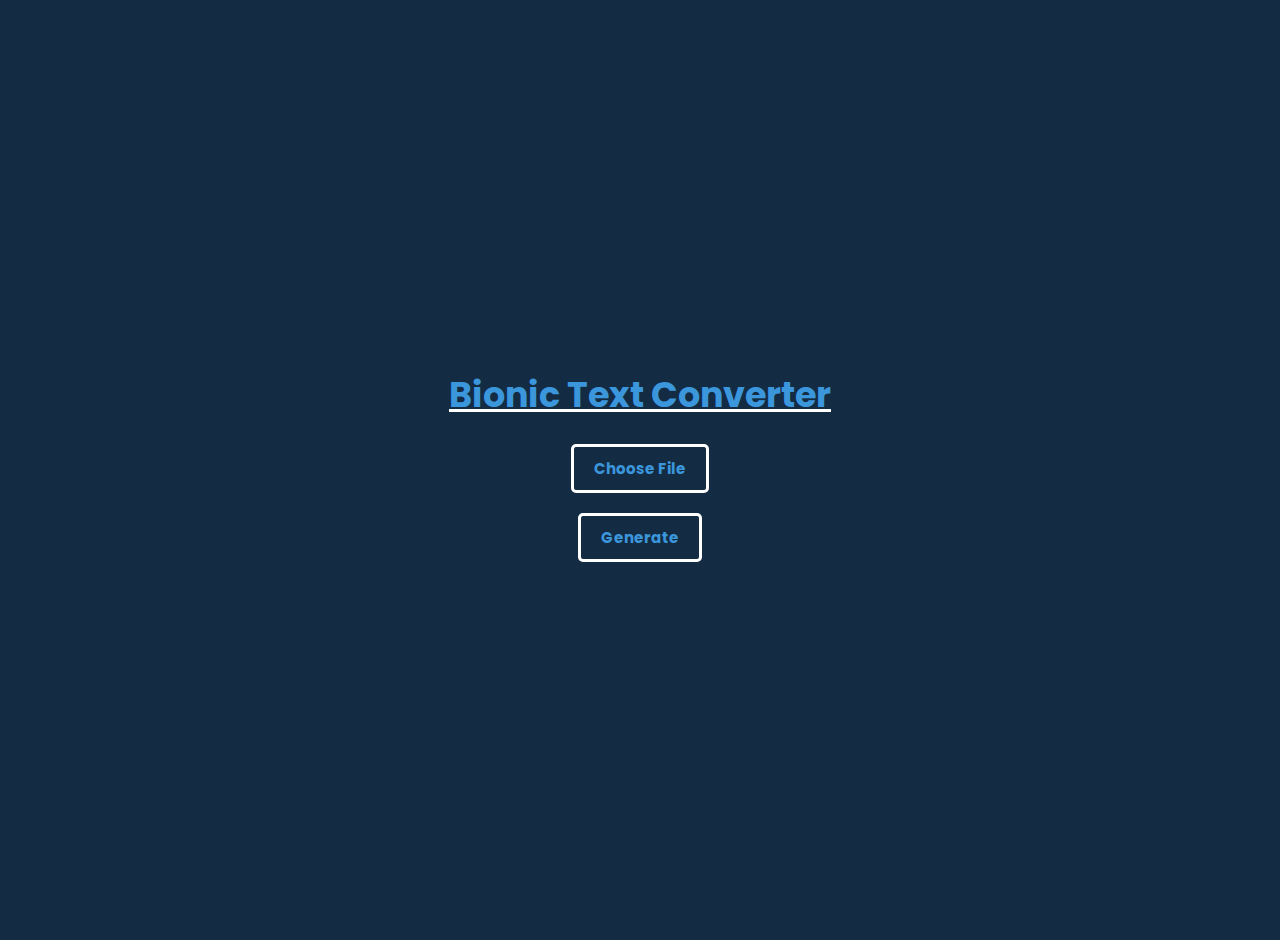
<file: final-hackathon/frontend/bionictext.html>
<!DOCTYPE html>
<html lang="en">
<head>
    <meta charset="UTF-8">
    <meta name="viewport" content="width=device-width, initial-scale=1.0">
    <title>Bionic Text Converter</title>
    <link rel="stylesheet" href="./styles.css">
    <link rel="preconnect" href="https://fonts.googleapis.com">
    <link rel="preconnect" href="https://fonts.gstatic.com" crossorigin>
    <link href="https://fonts.googleapis.com/css2?family=Poppins:wght@500&display=swap" rel="stylesheet">
    <style>
        body {
            font-family: 'Poppins', sans-serif;
            background-color: #142c43; 
            color: #3b96dc; 
            display: flex;
            flex-direction: column;
            align-items: center;
            justify-content: center;
            height: 100vh;
            margin: 0;
        }

        h1 {
            text-align: center;
            font-size: 35px;
            margin-top: 0;
        }

    
        .bionictext-button {
            background-color: #142c43;
            color: #3b96dc;
            border: solid white;
            padding: 10px 20px;
            cursor: pointer;
            font-size: 15px;
            font-weight: bold;
            border-radius: 5px;
            font-family: 'Poppins', sans-serif;
            margin-bottom: 10px;
        }

      
        .bionictext-button:hover {
            background-color: white;
            color: #142c43;
        }

       
        .file-input {
            display: none;
        }


        .file-label {
            background-color: #142c43;
            color: #3b96dc;
            border: solid white;
            padding: 10px 20px;
            cursor: pointer;
            font-size: 15px;
            font-weight: bold;
            border-radius: 5px;
            font-family: 'Poppins', sans-serif;
            margin-bottom: 10px;
        }


        #file-name {
            color: white;
            font-size: 16px;
            margin-bottom: 10px;
        }

        #generate-button {
            background-color: #142c43;
            color: #3b96dc;
            border: solid white;
            padding: 10px 20px;
            cursor: pointer;
            font-size: 15px;
            font-weight: bold;
            border-radius: 5px;
            font-family: 'Poppins', sans-serif;
            margin-bottom: 10px;
        }

    
        #generate-button:hover {
            background-color: white;
            color: #142c43;
        }

    
        #success-message {
            color: green;
            font-size: 18px;
            display: none;
        }

    
        #download-button {
            background-color: #142c43;
            color: #3b96dc;
            border: solid white;
            padding: 10px 20px;
            cursor: pointer;
            font-size: 15px;
            font-weight: bold;
            border-radius: 5px;
            font-family: 'Poppins', sans-serif;
            display: none;
        }

        #download-button:hover {
            background-color: white;
            color: #142c43;
        }
    </style>
</head>
<body>
    <h1>Bionic Text Converter</h1>
    <input type="file" id="file-input" class="file-input">
    <label for="file-input" class="file-label">Choose File</label>
    <div id="file-name"></div>
    <button id="generate-button">Generate</button>
    <div id="success-message">Text has been extracted into mesopotamia.html</div>
    <a href="#" id="download-button" download>Download Text</a>

    <script src="./bionictext.js"></script>
</body>
</html>
</file>
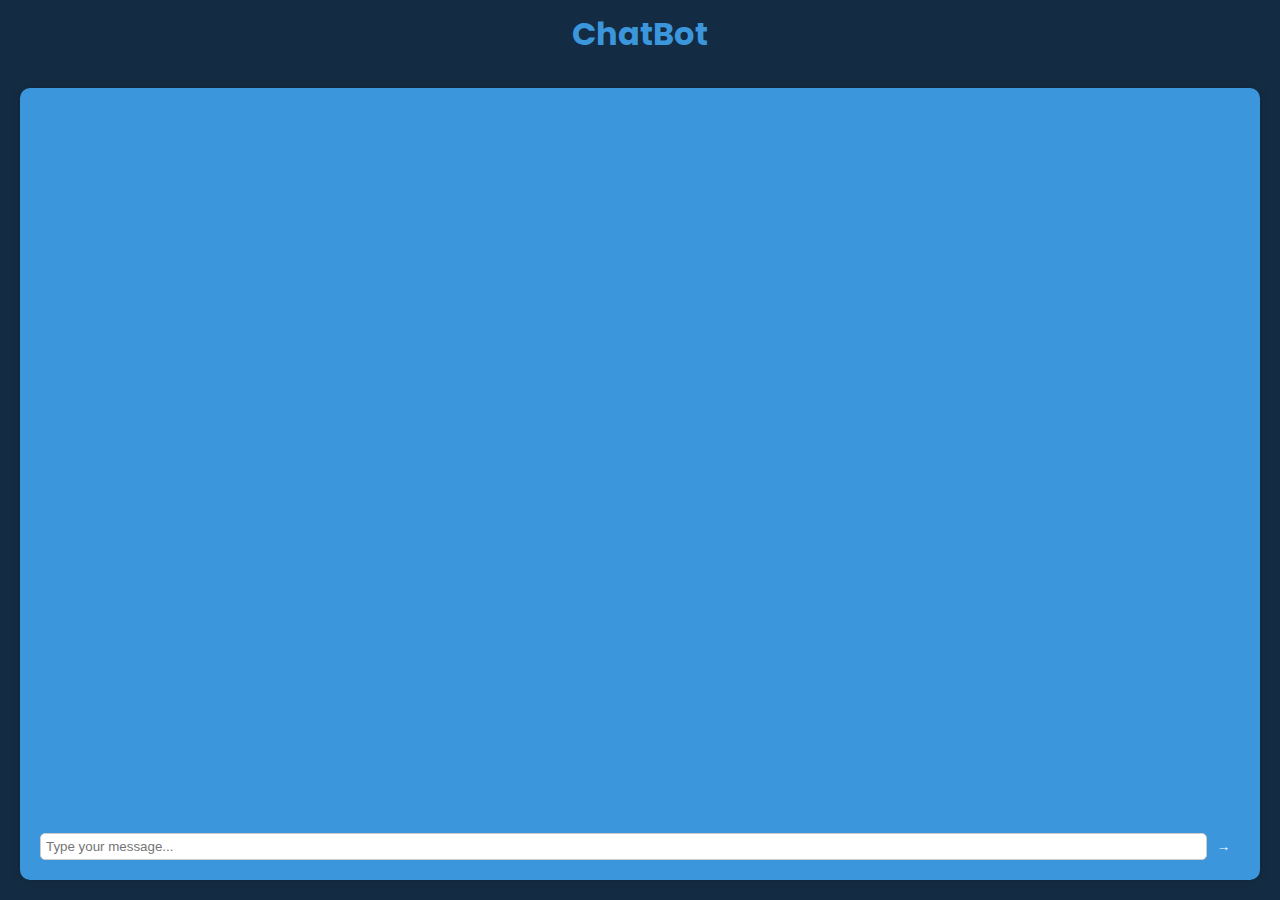
<file: final-hackathon/frontend/chat.html>
<!DOCTYPE html>
<html lang="en">
<head>
    <meta charset="UTF-8">
    <meta name="viewport" content="width=device-width, initial-scale=1.0">
    <title>ChatBot</title>
    <link rel="preconnect" href="https://fonts.googleapis.com">
    <link rel="preconnect" href="https://fonts.gstatic.com" crossorigin>
    <link href="https://fonts.googleapis.com/css2?family=Poppins:wght@500&display=swap" rel="stylesheet">
    <script src="./chatbot.js"></script> 
    <style>
        body {
            background-color: #142c43;
            font-family: 'Poppins', sans-serif;
            margin: 0;
            padding: 0;
            display: flex;
            flex-direction: column;
            height: 100vh;
        }

        h1 {
            text-align: center;
            background-color: #142c43;
            color: #3b96dc;
            margin: 0;
            padding: 10px;
        }

        #chatbot-container {
            flex: 1;
            overflow: hidden;
            display: flex;
            flex-direction: column;
            background-color: #3b96dc;
            border-radius: 10px;
            box-shadow: 0px 0px 10px rgba(0, 0, 0, 0.2);
            padding: 20px;
            margin: 20px;
        }

        #chatbox {
            flex-grow: 1;
            overflow-y: auto;
            padding: 10px;
        }

        #user-input {
            display: flex;
            align-items: center;
            padding-top: 10px;
        }

        #user-message {
            flex-grow: 1;
            padding: 5px;
            border: 1px solid #ccc;
            border-radius: 5px;
        }

        #menu-button {
            background-color: #3b96dc;
            color: white;
            border: none;
            padding: 5px 10px;
            border-radius: 5px;
            cursor: pointer;
        }

        .message {
            margin: 5px;
            padding: 10px;
            border-radius: 10px;
        }

        .user-message {
            background-color: #142c43;
            color: white;
            align-self: flex-end;
        }

        .bot-message {
            background-color: #e5e5e5;
            color: black;
            align-self: flex-start;
        }
    </style>
</head>
<body>
    <h1>ChatBot</h1>

    <div id="chatbot-container">
       
        <div id="chatbox">
            
        </div>

        
        <div id="user-input">
            <input type="text" id="user-message" placeholder="Type your message...">
            <button id="menu-button" class="send-button" onclick="sendMessage()">&#8594;</button> 
        </div>
    </div>

    

</body>
</html>
</file>
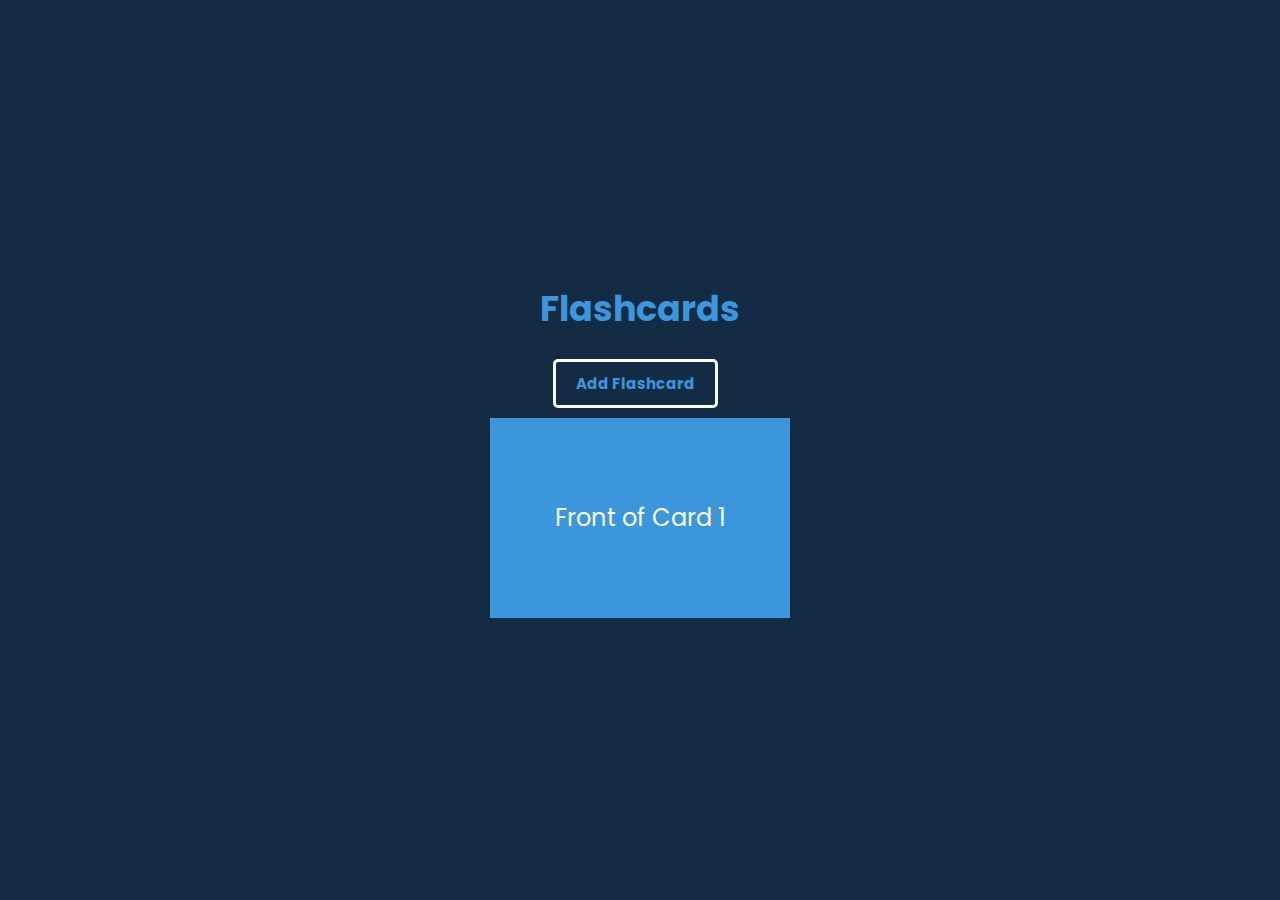
<file: final-hackathon/frontend/flashcards.html>
<!DOCTYPE html>
<html lang="en">
<head>
    <meta charset="UTF-8">
    <meta name="viewport" content="width=device-width, initial-scale=1.0">
    <link rel="preconnect" href="https://fonts.googleapis.com">
    <link rel="preconnect" href="https://fonts.gstatic.com" crossorigin>
    <link href="https://fonts.googleapis.com/css2?family=Poppins:wght@500&display=swap" rel="stylesheet">
    <title>Flashcards</title>
    <style>
        body {
            font-family: 'Poppins', sans-serif;
            background-color: #142c43; 
            color: #3b96dc; 
            display: flex;
            flex-direction: column;
            align-items: center;
            justify-content: center;
            height: 100vh;
            margin: 0;
        }

        h1 {
          
            text-align: center;
            font-size: 35px;
            margin-top: 0;
        }

        #flashcard-container {
            width: 300px;
            height: 200px;
            perspective: 1000px;
        }

        .flashcard {
            width: 100%;
            height: 100%;
            transform-style: preserve-3d;
            transition: transform 0.5s;
            cursor: pointer;
            margin-bottom: 10px;
        }

        .flashcard.flipped {
            transform: rotateY(180deg);
        }

        .card-inner {
            width: 100%;
            height: 100%;
            position: relative;
        }

        .card-front,
        .card-back {
            width: 100%;
            height: 100%;
            position: absolute;
            display: flex;
            justify-content: center;
            align-items: center;
            background-color: #3b96dc; 
            backface-visibility: hidden;
        }

        .card-back {
            transform: rotateY(180deg);
            background-color: #142c43; 
        }

        p {
            color: white; 
            font-size: 24px; 
        }
        #add-flashcard-button {
        background-color: #142c43;
        color: #3b96dc;
        border: solid white;
        padding: 10px 20px;
        cursor: pointer;
        font-size: 15px;
        font-weight: bold;
        border-radius: 5px;
        font-family: 'Poppins', sans-serif;
        margin-right: 10px;
        margin-bottom: 10px;
        }

        #add-flashcard-button:hover {
        background-color: white;
        color: #142c43;
        }
    </style>
</head>
<body>
    <h1>Flashcards</h1>
    <button id="add-flashcard-button">Add Flashcard</button> 
    <div id="flashcard-container">
        <!-- Existing flashcards -->
        <div class="flashcard">
            <div class="card-inner">
                <div class="card-front">
                    <p>Front of Card 1</p>
                </div>
                <div class="card-back">
                    <p>Back of Card 1</p>
                </div>
            </div>
        </div>
    </div>

    <script>
     const flashcards = document.querySelectorAll('.flashcard');
        const addFlashcardButton = document.getElementById('add-flashcard-button');
        const flashcardContainer = document.getElementById('flashcard-container');

        function createFlashcard() {
            const newFlashcard = document.createElement('div');
            newFlashcard.classList.add('flashcard');
            newFlashcard.innerHTML = `
                <div class="card-inner">
                    <div class="card-front">
                        <p>Front of New Card</p>
                    </div>
                    <div class="card-back">
                        <p>Back of New Card</p>
                    </div>
                </div>
            `;

            newFlashcard.addEventListener('click', () => {
                newFlashcard.classList.toggle('flipped');
                const cardFront = newFlashcard.querySelector('.card-front p');
                const cardBack = newFlashcard.querySelector('.card-back p');

                if (newFlashcard.classList.contains('flipped')) {
                    cardFront.textContent = 'Back of New Card';
                    cardBack.textContent = 'Front of New Card';
                } else {
                    cardFront.textContent = 'Front of New Card';
                    cardBack.textContent = 'Back of New Card';
                }
            });

            flashcardContainer.appendChild(newFlashcard);
        }

        addFlashcardButton.addEventListener('click', createFlashcard);

        flashcards.forEach(card => {
            card.addEventListener('click', () => {
                card.classList.toggle('flipped');
                const cardFront = card.querySelector('.card-front p');
                const cardBack = card.querySelector('.card-back p');

                if (card.classList.contains('flipped')) {
                    cardFront.textContent = 'Back of Card 1';
                    cardBack.textContent = 'Front of Card 1';
                } else {
                    cardFront.textContent = 'Front of Card 1';
                    cardBack.textContent = 'Back of Card 1';
                }
            });
        });       
    </script>
</body>
</html>
</file>
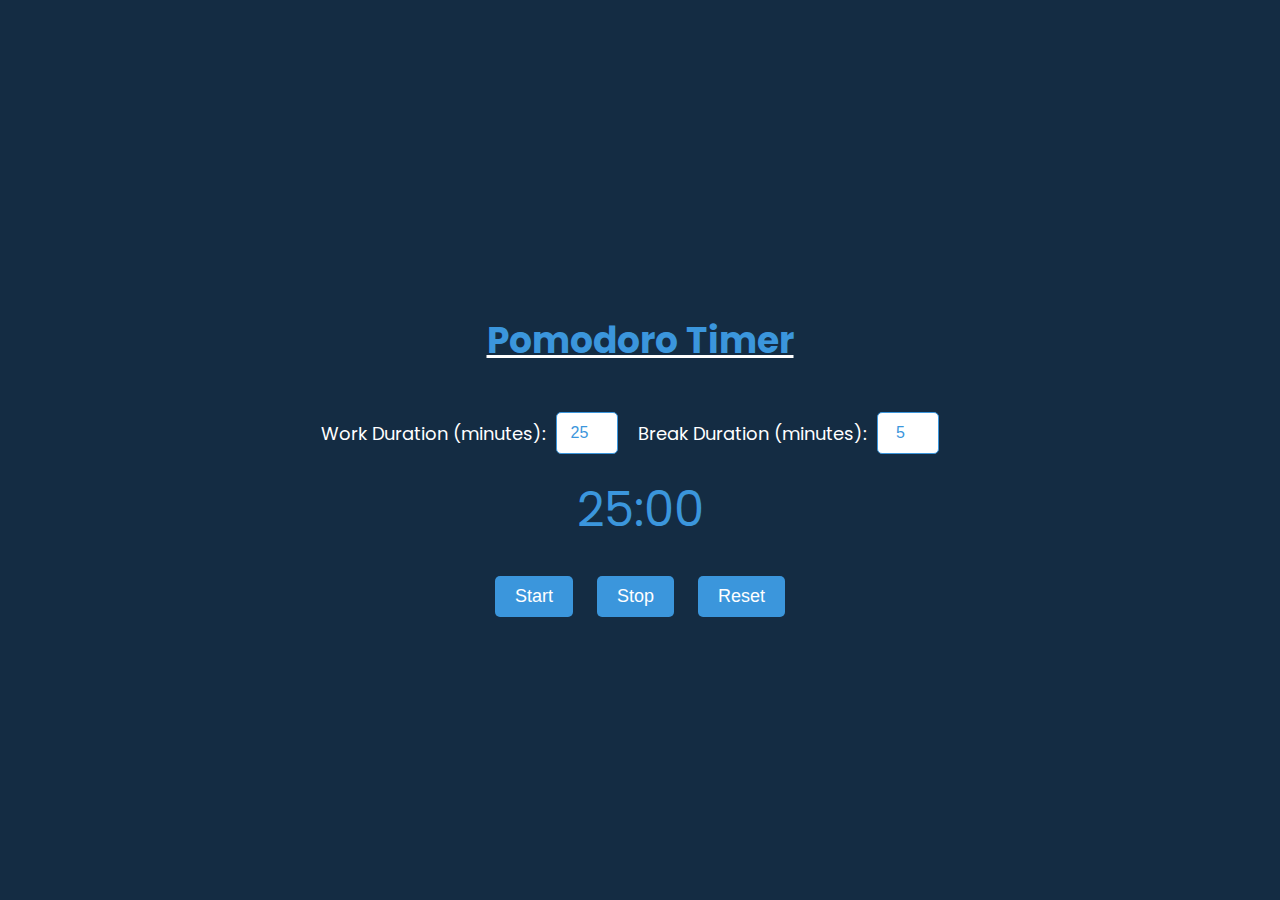
<file: final-hackathon/frontend/pomodoro.html>
<!DOCTYPE html>
<html lang="en">
<head>
    <meta charset="UTF-8">
    <meta name="viewport" content="width=device-width, initial-scale=1.0">
    <title>Pomodoro Timer</title>
    <link rel="stylesheet" href="styles.css">
    <link rel="preconnect" href="https://fonts.googleapis.com">
    <link rel="preconnect" href="https://fonts.gstatic.com" crossorigin>
    <link href="https://fonts.googleapis.com/css2?family=Poppins:wght@500&display=swap" rel="stylesheet">
    <script src="./pomodoro.js"></script>
    <style>
        body {
            background-color: #142c43;
            font-family: 'Poppins', sans-serif;
            text-align: center;
            margin: 0;
            padding: 0;
        }

        h1 {
            margin-top: 30px;
            font-size: 36px;
            color: #3b96dc;
        }

        .custom-durations {
        margin-top: 20px;
        display: flex;
        justify-content: center;
        align-items: center;
    }

    label {
        font-size: 18px;
        color: #fff;
        margin-right: 10px;
    }

    input[type="number"] {
        width: 50px;
        height: 30px;
        font-size: 16px;
        padding: 5px;
        border: 1px solid #3b96dc;
        border-radius: 5px;
        text-align: center;
        color: #3b96dc;
    }

    label + input[type="number"] {
        margin-right: 20px;
    }

    .timer {
        font-size: 48px;
        margin-top: 20px;
        color: #3b96dc;
    }

    .controls {
        margin-top: 30px;
    }

    button {
        background-color: #3b96dc;
        color: white;
        border: none;
        padding: 10px 20px;
        border-radius: 5px;
        cursor: pointer;
        font-size: 18px;
        margin: 0 10px;
    }
    </style>
</head>
<body>
    <h1>Pomodoro Timer</h1>
    <audio id="timer-sound">
        <source src="./achievement-bell.mp3" type="audio/mpeg">
        Your browser does not support the audio element.
    </audio>
    
    <div class="custom-durations">
        <label for="work-duration">Work Duration (minutes):</label>
        <input type="number" id="work-duration" value="25" min="1">
        <label for="break-duration">Break Duration (minutes):</label>
        <input type="number" id="break-duration" value="5" min="1">
    </div>

    <div class="timer" id="timer">25:00</div>

    <div class="controls">
        <button id="start">Start</button>
        <button id="stop">Stop</button>
        <button id="reset">Reset</button>
    </div>

</body>
</html>
</file>
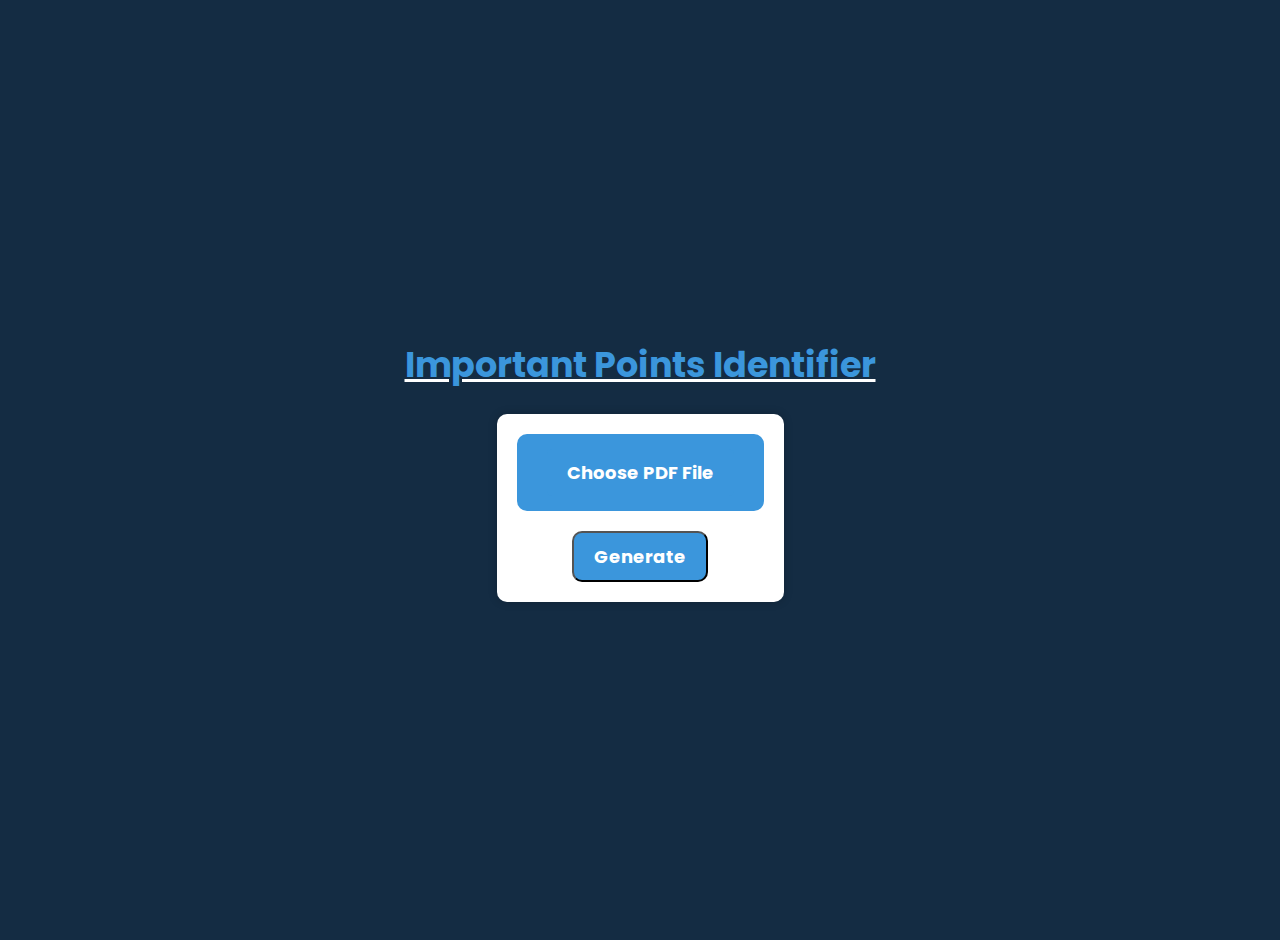
<file: final-hackathon/frontend/summariser.html>
<!DOCTYPE html>
<html lang="en">
<head>
    <meta charset="UTF-8">
    <meta name="viewport" content="width=device-width, initial-scale=1.0">
    <title>Important Points Identifier</title>
    <link rel="stylesheet" href="./styles.css">
    <link rel="preconnect" href="https://fonts.googleapis.com">
    <link rel="preconnect" href="https://fonts.gstatic.com" crossorigin>
    <link href="https://fonts.googleapis.com/css2?family=Poppins:wght@500&display=swap" rel="stylesheet">
    <style>
        body {
            font-family: 'Poppins', sans-serif;
            background-color: #142c43; 
            color: #3b96dc; 
            display: flex;
            flex-direction: column;
            align-items: center;
            justify-content: center;
            height: 100vh;
            margin: 0;
        }

        h1 {
            text-align: center;
            font-size: 35px;
            margin-top: 0;
        }

        #upload-form {
            background-color: #fff;
            padding: 20px;
            border-radius: 10px;
            box-shadow: 0 0 10px rgba(0, 0, 0, 0.2);
            text-align: center;
        }

        #pdf-input {
            display: none;
        }

        label {
            display: block;
            background-color: #3b96dc;
            color: #fff;
            padding: 15px 30px;
            cursor: pointer;
            font-size: 18px;
            font-weight: bold;
            border-radius: 10px;
            font-family: 'Poppins', sans-serif;
            transition: background-color 0.3s, color 0.3s;
        }

        label:hover {
            background-color: #142c43;
        }

        .file-input {
            display: none;
        }

        .file-label {
            display: inline-block;
            background-color: #3b96dc;
            color: #fff;
            padding: 10px 20px;
            border-radius: 5px;
            cursor: pointer;
            transition: background-color 0.3s, color 0.3s;
        }

        .file-label:hover {
            background-color: #142c43;
        }

        #generate-button {
            margin-top: 20px;
            background-color: #3b96dc;
            color: #fff;
            padding: 10px 20px;
            cursor: pointer;
            font-size: 18px;
            font-weight: bold;
            border-radius: 10px;
            font-family: 'Poppins', sans-serif;
            transition: background-color 0.3s, color 0.3s;
        }

        #generate-button:hover {
            background-color: #142c43;
        }

        #download-link {
            display: none;
            margin-top: 30px;
            text-align: center;
        }
    </style>
</head>
<body>
    <h1>Important Points Identifier</h1>
    <div id="upload-form">
        <label for="pdf-input">
            <span class="file-label">Choose PDF File</span>
        </label>
        <input type="file" id="pdf-input" class="file-input" accept=".pdf">
        <div id="selected-file-name"></div>
        <button id="generate-button">Generate</button>
        <a id="download-link" href="#" download="extracted_text.txt">Download Extracted Text</a>
    </div>

    <script src="./summariser.js"></script>
</body>
</html>
</file>
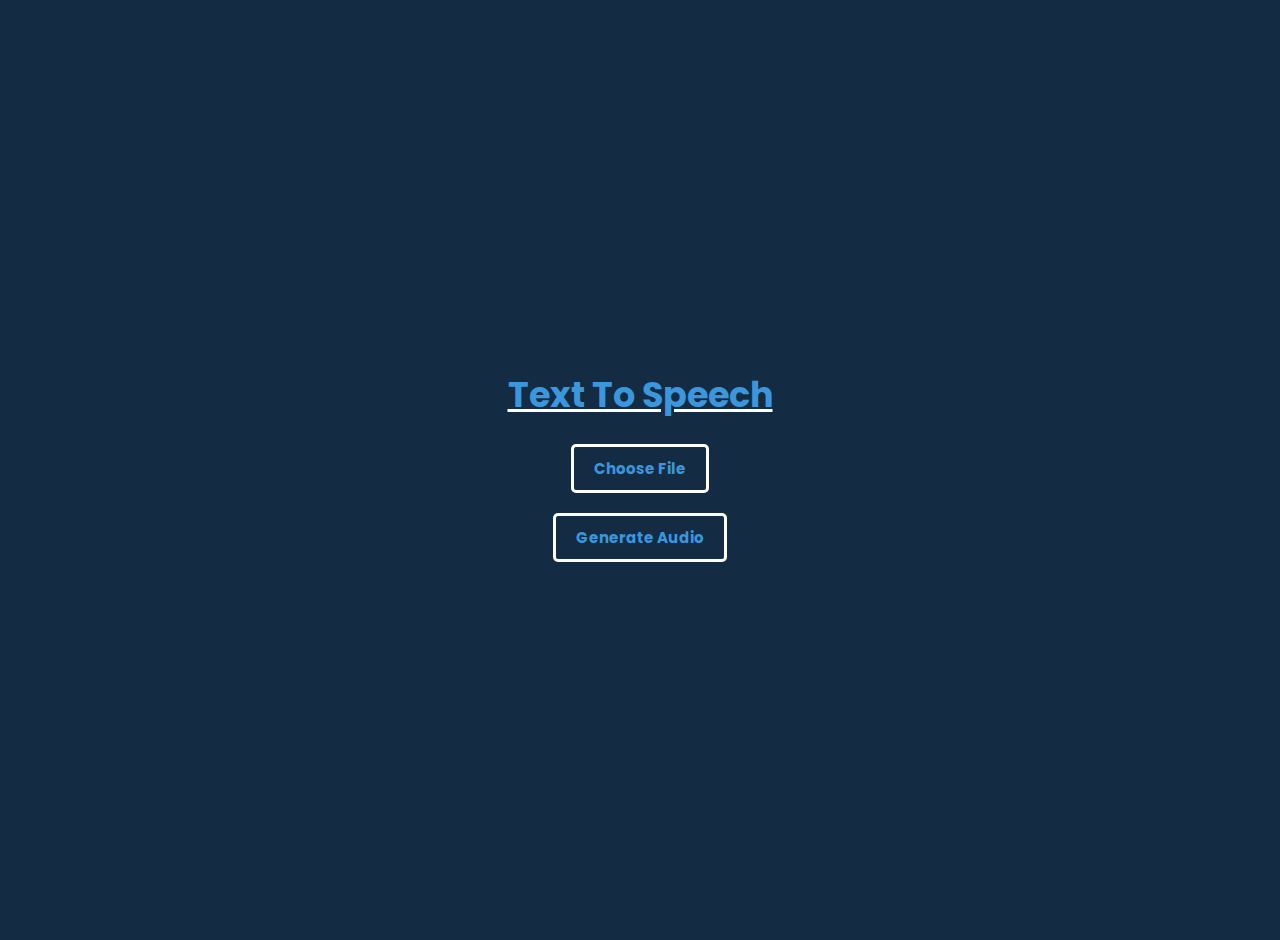
<file: final-hackathon/frontend/texttospeech.html>
<!DOCTYPE html>
<html lang="en">
<head>
    <meta charset="UTF-8">
    <meta name="viewport" content="width=device-width, initial-scale=1.0">
    <title>Text To Speech</title>
    <link rel="stylesheet" href="./styles.css">
    <link rel="preconnect" href="https://fonts.googleapis.com">
    <link rel="preconnect" href="https://fonts.gstatic.com" crossorigin>
    <link href="https://fonts.googleapis.com/css2?family=Poppins:wght@500&display=swap" rel="stylesheet">
    <script src="./script.js"></script>
    <style>
        body {
            font-family: 'Poppins', sans-serif;
            background-color: #142c43; 
            color: #3b96dc; 
            display: flex;
            flex-direction: column;
            align-items: center;
            justify-content: center;
            height: 100vh;
            margin: 0;
        }

        h1 {
            text-align: center;
            font-size: 35px;
            margin-top: 0;
        }

        .text-to-speech-button {
            background-color: #142c43;
            color: #3b96dc;
            border: solid white;
            padding: 10px 20px;
            cursor: pointer;
            font-size: 15px;
            font-weight: bold;
            border-radius: 5px;
            font-family: 'Poppins', sans-serif;
            margin-bottom: 10px;
        }

        /* Style on hover for the Text To Speech button */
        .text-to-speech-button:hover {
            background-color: white;
            color: #142c43;
        }

        /* Style for the file input */
        .file-input {
            display: none;
        }

        /* Style for the "Choose File" label */
        .file-label {
            background-color: #142c43;
            color: #3b96dc;
            border: solid white;
            padding: 10px 20px;
            cursor: pointer;
            font-size: 15px;
            font-weight: bold;
            border-radius: 5px;
            font-family: 'Poppins', sans-serif;
            margin-bottom: 10px;
        }


        #file-name {
            color: white;
            font-size: 16px;
            margin-bottom: 10px;
        }


        #generate-audio-button {
            background-color: #142c43;
            color: #3b96dc;
            border: solid white;
            padding: 10px 20px;
            cursor: pointer;
            font-size: 15px;
            font-weight: bold;
            border-radius: 5px;
            font-family: 'Poppins', sans-serif;
            margin-bottom: 10px;
        }


        #generate-audio-button:hover {
            background-color: white;
            color: #142c43;
        }


        #success-message {
            color: rgb(97, 246, 97);
            font-size: 18px;
            display: none;
        }


        #download-audio-button {
            background-color: #142c43;
            color: #3b96dc;
            border: solid white;
            padding: 10px 20px;
            cursor: pointer;
            font-size: 15px;
            font-weight: bold;
            border-radius: 5px;
            font-family: 'Poppins', sans-serif;
            display: none;
            margin-top: 10px;
        }

        
        #download-audio-button:hover {
            background-color: white;
            color: #142c43;
        }
        
        .microphone-icon {
        margin-right: 5px;
        }

    </style>
</head>
<body>
    <h1>Text To Speech</h1>

    <input type="file" id="file-input" class="file-input">
  
    <label for="file-input" class="file-label">Choose File</label>

    <div id="file-name"></div>

    <button id="generate-audio-button">Generate Audio</button>

    <div id="success-message">Audio has been generated and can be downloaded.</div>

    <div id="download-container">
    
    <a href="#" id="download-audio-button" download> Download Audio <span class="microphone-icon">🔊</span></a>
    </div>

    <script>
        
        const fileInput = document.getElementById('file-input');
        const fileNameDisplay = document.getElementById('file-name');
        const generateAudioButton = document.getElementById('generate-audio-button');
        const successMessage = document.getElementById('success-message');
        const downloadAudioButton = document.getElementById('download-audio-button');

        fileInput.addEventListener('change', () => {
        
            const selectedFile = fileInput.files[0];
            if (selectedFile) {
                fileNameDisplay.textContent = `Selected file: ${selectedFile.name}`;
            } else {
                fileNameDisplay.textContent = '';
            }
        });

        generateAudioButton.addEventListener('click', () => {
        
            successMessage.style.display = 'block';
            downloadAudioButton.style.display = 'block';
        });
    </script>
</body>
</html>
</file>
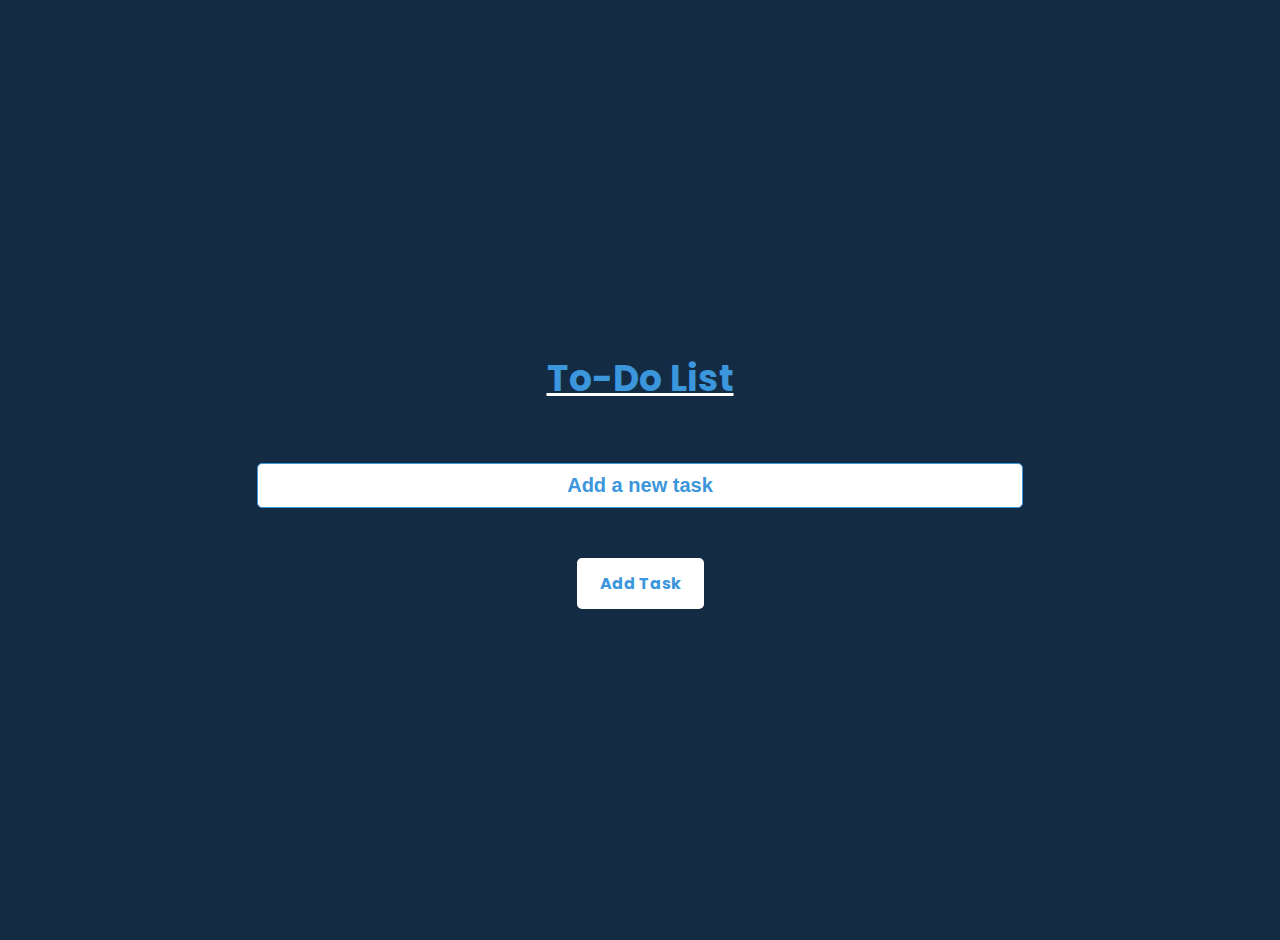
<file: final-hackathon/frontend/todolist.html>
<!DOCTYPE html>
<html lang="en">
<head>
    <meta charset="UTF-8">
    <meta name="viewport" content="width=device-width, initial-scale=1.0">
    <title>To-Do List App</title>
    <link rel="stylesheet" href="styles.css">
    <link rel="preconnect" href="https://fonts.googleapis.com">
    <link rel="preconnect" href="https://fonts.gstatic.com" crossorigin>
    <link href="https://fonts.googleapis.com/css2?family=Poppins:wght@500&display=swap" rel="stylesheet">
    <script src="./script.js"></script>
    <style>
        button
        {
            margin-top: 30px;
        }
    </style>
</head>
<body>
    <h1>To-Do List</h1>
    <ul id="task-list">
    </ul>
    <input type="text" id="new-task" placeholder="Add a new task">
    <div class="menu-container">
        <button class="menu-button" onclick="addTask()">Add Task</button>
    </div>
</body>
</html>
</file>
<file: final-hackathon/frontend/styles.css>
body {
    background-color: #142c43;
    color: #3b96dc;
    font-family: 'Poppins', sans-serif;
    display: flex;
    flex-direction: column;
    justify-content: center;
    align-items: center;
    height: 100vh;
    padding: 20px;
    margin: 0;
}

h1 {
    text-align: center;
    font-size: 36px;
    margin-top: 20px;
    text-decoration: underline;
    text-decoration-color: white;
}

.adhd {
    color: white;
}

p {
    text-align:justify;
    max-width: 100%;
    font-size: 20px;
    margin: 20px 20px;
}

.menu-container {
    text-align: center;
    margin-top: 20px;
}

.menu-button {
    background-color: white;
    color: #3b96dc;
    border: solid white;
    padding: 10px 20px;
    cursor: pointer;
    font-size: 16px;
    font-weight: bold;
    border-radius: 5px;
    font-family: 'Poppins', sans-serif;
    margin-right: 20px;
}

.menu-button:last-child {
    margin-right: 0;
}

.menu-button:hover {
    background-color: #3b96dc;
    color: #fff;
}

#chatbot
{
    font-size: 20px;
    font-weight: bolder;
}

li label {
    font-size: 20px;
}
.completed {
    text-decoration: line-through;
    color: #888; 
}

input[type="text"] {
    display: block;
    margin: 0 auto;
    text-align: center;
    width: 60%; 
    font-size: 20px;
    padding: 10px;
    border: 1px solid #3b96dc;
    border-radius: 5px;
}


input[type="text"]::placeholder {
    color: #3b96dc;
    font-weight: bold;
    font-size: 20px;
    text-align: center;
}

.input-box {
    display: flex;
    align-items: center;
    background-color: #fff; 
    border: 1px solid #ccc; 
    border-radius: 5px; 
    padding: 10px; 
    margin: 10px 0; 
}

/* Style the input field */
.input-box input[type="text"] {
    flex: 1; 
    border: none; 
    outline: none; 
    padding: 5px; 
}

/* Style the send button */
.input-box button {
    background-color: #3b96dc; 
    color: #fff; 
    border: none; 
    padding: 5px 10px; 
    border-radius: 5px; 
    cursor: pointer; 
}

label + input[type="number"] {
    margin-right: 20px;
}
</file>
